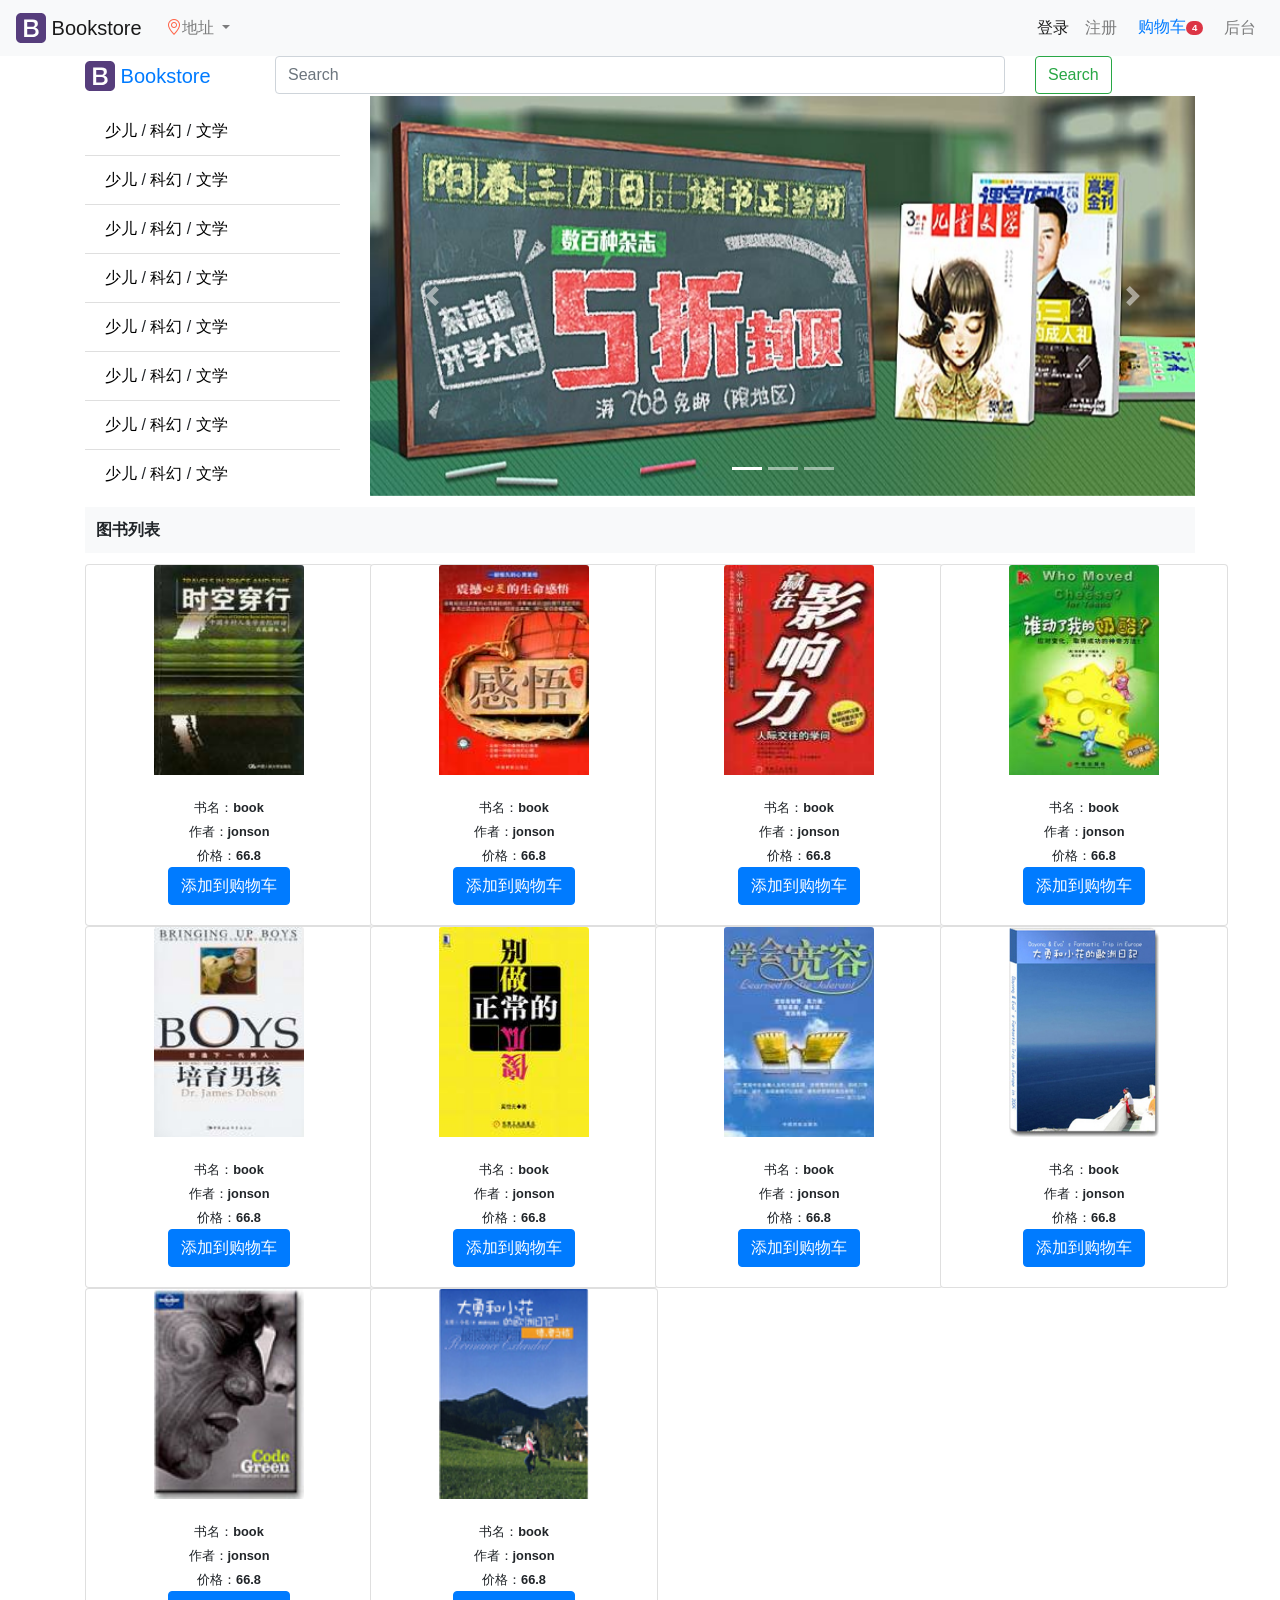
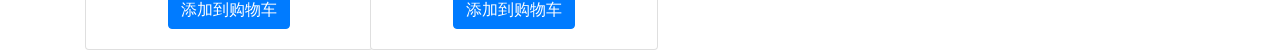
<file: src/main/webapp/index.html>
<!DOCTYPE html>
<html lang="zh-cn">

<head>
    <meta charset="UTF-8">
    <meta http-equiv="X-UA-Compatible" content="IE=edge">
    <meta name="viewport" content="width=device-width, initial-scale=1.0">
    <title>Book</title>
    <link rel="stylesheet" href="static/css/bootstrap.css">
    <script src="static/js/jquery-3.6.0.js"></script>
    <script src="static/js/bootstrap.bundle.js"></script>
    <link rel="stylesheet" href="https://cdn.jsdelivr.net/npm/bootstrap-icons@1.8.1/font/bootstrap-icons.css">
    <link rel="stylesheet" href="static/css/style.css">
    <script>
        $(function () {
            $("#ul1 li").each(function () {
                $(this).mouseenter(function () {
                    $(this).addClass("active");
                    // $("#ul1 li a").each(function(){
                    //     $(this).css("color","yellow");
                    // });
                });
                $(this).mouseleave(function () {
                    $(this).removeClass("active");
                });
            });

        });
    </script>
</head>

<body>

    <nav class="navbar navbar-expand-lg navbar-light bg-light sticky-top">
        <a class="navbar-brand" href="index.html">
            <img src="static/img/bootstrap-solid.svg" width="30" height="30" class="d-inline-block align-top" alt="">
            Bookstore
        </a>
        <button class="navbar-toggler" type="button" data-toggle="collapse" data-target="#navbarSupportedContent"
            aria-controls="navbarSupportedContent" aria-expanded="false" aria-label="Toggle navigation">
            <span class="navbar-toggler-icon"></span>
        </button>

        <div class="collapse navbar-collapse" id="navbarSupportedContent">
            <ul class="navbar-nav mr-auto">
                <li class="nav-item dropdown">
                    <a class="nav-link dropdown-toggle" href="#" id="navbarDropdown" role="button"
                        data-toggle="dropdown" aria-expanded="false">
                        <i style="color: tomato;" class="bi bi-geo-alt"></i>地址
                    </a>
                    <div class="dropdown-menu" aria-labelledby="navbarDropdown">
                        <a class="dropdown-item" href="#">中国大陆</a>
                        <div class="dropdown-divider"></div>
                        <a class="dropdown-item" href="#">河北</a>
                        <a class="dropdown-item" href="#">北京</a>
                    </div>
                </li>

            </ul>
            <form class="form-inline my-2 my-lg-0">
                <ul class="navbar-nav mr-auto">
                    <li class="nav-item active">
                        <a class="nav-link" href="login.html">登录 <span class="sr-only">(current)</span></a>

                    </li>
                    <li class="nav-item">
                        <a class="nav-link" href="register.html">注册 <span class="sr-only">(current)</span></a>
                    </li>
                    <li class="nav-item">
                        <!-- <a class="nav-link" href="#">购物车 <span class="sr-only">(current)</span></a> -->
                        <button class="btn btn-light my-2 my-sm-0" type="submit"><a style="text-decoration: none;"
                                href="#">购物车<small><span
                                        class="badge badge badge-pill badge-danger">4</span></small></a></button>
                    </li>
                    <li class="nav-item">
                        <a class="nav-link" href="imgtest.html">后台 <span class="sr-only">(current)</span></a>
                    </li>
                </ul>
            </form>
        </div>
    </nav>
    <div class="container">
        <div class="row clearfix">
            <div class="col-md-2 column">
                <a class="navbar-brand" href="index.html">
                    <img src="static/img/bootstrap-solid.svg" width="30" height="30" class="d-inline-block align-top"
                        alt="">
                    Bookstore
                </a>
            </div>
            <div class="col-md-8 column">
                <input class="form-control mr-sm-2" type="search" placeholder="Search" aria-label="Search">
            </div>

            <div class="col-md-2 column">
                <button class="btn btn-outline-success my-2 my-sm-0" type="submit">Search</button>

            </div>
            <div id="div1" class="col-md-3 column">

                <ul id="ul1" class="list-group list-group-flush">
                    <li class="list-group-item"><a href="#">少儿</a><span> / </span><a href="#">科幻</a><span> / </span><a
                            href="#">文学</a></li>
                    <li class="list-group-item"><a href="#">少儿</a><span> / </span><a href="#">科幻</a><span> / </span><a
                            href="#">文学</a></li>
                    <li class="list-group-item"><a href="#">少儿</a><span> / </span><a href="#">科幻</a><span> / </span><a
                            href="#">文学</a></li>
                    <li class="list-group-item"><a href="#">少儿</a><span> / </span><a href="#">科幻</a><span> / </span><a
                            href="#">文学</a></li>
                    <li class="list-group-item"><a href="#">少儿</a><span> / </span><a href="#">科幻</a><span> / </span><a
                            href="#">文学</a></li>
                    <li class="list-group-item"><a href="#">少儿</a><span> / </span><a href="#">科幻</a><span> / </span><a
                            href="#">文学</a></li>
                    <li class="list-group-item"><a href="#">少儿</a><span> / </span><a href="#">科幻</a><span> / </span><a
                            href="#">文学</a></li>
                    <li class="list-group-item"><a href="#">少儿</a><span> / </span><a href="#">科幻</a><span> / </span><a
                            href="#">文学</a></li>
                </ul>



            </div>
            <div class="col-md-9 column">
                <div id="carouselExampleIndicators" class="carousel slide" data-ride="carousel">
                    <ol class="carousel-indicators">
                        <li data-target="#carouselExampleIndicators" data-slide-to="0" class="active"></li>
                        <li data-target="#carouselExampleIndicators" data-slide-to="1"></li>
                        <li data-target="#carouselExampleIndicators" data-slide-to="2"></li>
                    </ol>
                    <div class="carousel-inner">
                        <div class="carousel-item active">
                            <img src="static/img/imgad/index_ad0.jpg" class="d-block w-100" alt="...">
                        </div>
                        <div class="carousel-item">
                            <img src="static/img/imgad/index_ad1.jpg" class="d-block w-100" alt="...">
                        </div>
                        <div class="carousel-item">
                            <img src="static/img/imgad/index_ad2.jpg" class="d-block w-100" alt="...">
                        </div>
                    </div>
                    <button class="carousel-control-prev" type="button" data-target="#carouselExampleIndicators"
                        data-slide="prev">
                        <span class="carousel-control-prev-icon" aria-hidden="true"></span>
                        <span class="sr-only">Previous</span>
                    </button>
                    <button class="carousel-control-next" type="button" data-target="#carouselExampleIndicators"
                        data-slide="next">
                        <span class="carousel-control-next-icon" aria-hidden="true"></span>
                        <span class="sr-only">Next</span>
                    </button>
                </div>
            </div>

        </div>
    </div>
    <div class="container">
        <div id="div2"><strong>图书列表</strong></div>
        <div class="row clearfix">

            <div class="col-sm-6 col-md-4 col-lg-3 ">
                <div class="card" style="width: 18rem;">
                    <a href="#"><img src="static/img/bookcover/101.jpg" class="card-img-top" alt="..."></a>
                    <div class="card-body">
                        <p><small>书名：<strong>book</strong></small></p>
                        <p><small>作者：<strong>jonson</strong></small></p>
                        <p><small>价格：<strong>66.8</strong></small></p>
                        <!-- <button type="button" class="btn btn-primary">添加到购物车</button> -->
                        <!-- Button trigger modal -->
                        <button type="button" class="btn btn-primary" data-toggle="modal" data-target="#staticBackdrop">
                            添加到购物车
                        </button>

                        <!-- Modal -->
                        <div class="modal fade" id="staticBackdrop" data-backdrop="static" data-keyboard="false"
                            tabindex="-1" aria-labelledby="staticBackdropLabel" aria-hidden="true">
                            <div class="modal-dialog modal-dialog-centered">
                                <div class="modal-content">
                                    <div class="modal-header">
                                        <h5 class="modal-title" id="staticBackdropLabel">确认</h5>
                                        <button type="button" class="close" data-dismiss="modal" aria-label="Close">
                                            <span aria-hidden="true">&times;</span>
                                        </button>
                                    </div>
                                    <div class="modal-body">
                                        确认要将本书籍添加到购物车嘛
                                    </div>
                                    <div class="modal-footer">
                                        <button type="button" class="btn btn-secondary"
                                            data-dismiss="modal">Close</button>
                                        <button type="button" class="btn btn-success">确定</button>
                                    </div>
                                </div>
                            </div>
                        </div>
                    </div>
                </div>
            </div>
            <div class="col-sm-6 col-md-4 col-lg-3 ">
                <div class="card" style="width: 18rem;">
                    <a href="#"><img src="static/img/bookcover/102.jpg" class="card-img-top" alt="..."></a>
                    <div class="card-body">
                        <p><small>书名：<strong>book</strong></small></p>
                        <p><small>作者：<strong>jonson</strong></small></p>
                        <p><small>价格：<strong>66.8</strong></small></p>
                        <!-- <button type="button" class="btn btn-primary">添加到购物车</button> -->
                        <!-- Button trigger modal -->
                        <button type="button" class="btn btn-primary" data-toggle="modal" data-target="#staticBackdrop">
                            添加到购物车
                        </button>

                        <!-- Modal -->
                        <div class="modal fade" id="staticBackdrop" data-backdrop="static" data-keyboard="false"
                            tabindex="-1" aria-labelledby="staticBackdropLabel" aria-hidden="true">
                            <div class="modal-dialog modal-dialog-centered">
                                <div class="modal-content">
                                    <div class="modal-header">
                                        <h5 class="modal-title" id="staticBackdropLabel">确认</h5>
                                        <button type="button" class="close" data-dismiss="modal" aria-label="Close">
                                            <span aria-hidden="true">&times;</span>
                                        </button>
                                    </div>
                                    <div class="modal-body">
                                        确认要将本书籍添加到购物车嘛
                                    </div>
                                    <div class="modal-footer">
                                        <button type="button" class="btn btn-secondary"
                                            data-dismiss="modal">Close</button>
                                        <button type="button" class="btn btn-success">确定</button>
                                    </div>
                                </div>
                            </div>
                        </div>
                    </div>
                </div>
            </div>
            <div class="col-sm-6 col-md-4 col-lg-3 ">
                <div class="card" style="width: 18rem;">
                    <a href="#"><img src="static/img/bookcover/103.jpg" class="card-img-top" alt="..."></a>
                    <div class="card-body">
                        <p><small>书名：<strong>book</strong></small></p>
                        <p><small>作者：<strong>jonson</strong></small></p>
                        <p><small>价格：<strong>66.8</strong></small></p>
                        <!-- <button type="button" class="btn btn-primary">添加到购物车</button> -->
                        <!-- Button trigger modal -->
                        <button type="button" class="btn btn-primary" data-toggle="modal" data-target="#staticBackdrop">
                            添加到购物车
                        </button>

                        <!-- Modal -->
                        <div class="modal fade" id="staticBackdrop" data-backdrop="static" data-keyboard="false"
                            tabindex="-1" aria-labelledby="staticBackdropLabel" aria-hidden="true">
                            <div class="modal-dialog modal-dialog-centered">
                                <div class="modal-content">
                                    <div class="modal-header">
                                        <h5 class="modal-title" id="staticBackdropLabel">确认</h5>
                                        <button type="button" class="close" data-dismiss="modal" aria-label="Close">
                                            <span aria-hidden="true">&times;</span>
                                        </button>
                                    </div>
                                    <div class="modal-body">
                                        确认要将本书籍添加到购物车嘛
                                    </div>
                                    <div class="modal-footer">
                                        <button type="button" class="btn btn-secondary"
                                            data-dismiss="modal">Close</button>
                                        <button type="button" class="btn btn-success">确定</button>
                                    </div>
                                </div>
                            </div>
                        </div>
                    </div>
                </div>
            </div>
            <div class="col-sm-6 col-md-4 col-lg-3 ">
                <div class="card" style="width: 18rem;">
                    <a href="#"><img src="static/img/bookcover/104.jpg" class="card-img-top" alt="..."></a>
                    <div class="card-body">
                        <p><small>书名：<strong>book</strong></small></p>
                        <p><small>作者：<strong>jonson</strong></small></p>
                        <p><small>价格：<strong>66.8</strong></small></p>
                        <!-- <button type="button" class="btn btn-primary">添加到购物车</button> -->
                        <!-- Button trigger modal -->
                        <button type="button" class="btn btn-primary" data-toggle="modal" data-target="#staticBackdrop">
                            添加到购物车
                        </button>

                        <!-- Modal -->
                        <div class="modal fade" id="staticBackdrop" data-backdrop="static" data-keyboard="false"
                            tabindex="-1" aria-labelledby="staticBackdropLabel" aria-hidden="true">
                            <div class="modal-dialog modal-dialog-centered">
                                <div class="modal-content">
                                    <div class="modal-header">
                                        <h5 class="modal-title" id="staticBackdropLabel">确认</h5>
                                        <button type="button" class="close" data-dismiss="modal" aria-label="Close">
                                            <span aria-hidden="true">&times;</span>
                                        </button>
                                    </div>
                                    <div class="modal-body">
                                        确认要将本书籍添加到购物车嘛
                                    </div>
                                    <div class="modal-footer">
                                        <button type="button" class="btn btn-secondary"
                                            data-dismiss="modal">Close</button>
                                        <button type="button" class="btn btn-success">确定</button>
                                    </div>
                                </div>
                            </div>
                        </div>
                    </div>
                </div>
            </div>
            <div class="col-sm-6 col-md-4 col-lg-3 ">
                <div class="card" style="width: 18rem;">
                    <a href="#"><img src="static/img/bookcover/105.jpg" class="card-img-top" alt="..."></a>
                    <div class="card-body">
                        <p><small>书名：<strong>book</strong></small></p>
                        <p><small>作者：<strong>jonson</strong></small></p>
                        <p><small>价格：<strong>66.8</strong></small></p>
                        <!-- <button type="button" class="btn btn-primary">添加到购物车</button> -->
                        <!-- Button trigger modal -->
                        <button type="button" class="btn btn-primary" data-toggle="modal" data-target="#staticBackdrop">
                            添加到购物车
                        </button>

                        <!-- Modal -->
                        <div class="modal fade" id="staticBackdrop" data-backdrop="static" data-keyboard="false"
                            tabindex="-1" aria-labelledby="staticBackdropLabel" aria-hidden="true">
                            <div class="modal-dialog modal-dialog-centered">
                                <div class="modal-content">
                                    <div class="modal-header">
                                        <h5 class="modal-title" id="staticBackdropLabel">确认</h5>
                                        <button type="button" class="close" data-dismiss="modal" aria-label="Close">
                                            <span aria-hidden="true">&times;</span>
                                        </button>
                                    </div>
                                    <div class="modal-body">
                                        确认要将本书籍添加到购物车嘛
                                    </div>
                                    <div class="modal-footer">
                                        <button type="button" class="btn btn-secondary"
                                            data-dismiss="modal">Close</button>
                                        <button type="button" class="btn btn-success">确定</button>
                                    </div>
                                </div>
                            </div>
                        </div>
                    </div>
                </div>
            </div>
            <div class="col-sm-6 col-md-4 col-lg-3 ">
                <div class="card" style="width: 18rem;">
                    <a href="#"><img src="static/img/bookcover/106.jpg" class="card-img-top" alt="..."></a>
                    <div class="card-body">
                        <p><small>书名：<strong>book</strong></small></p>
                        <p><small>作者：<strong>jonson</strong></small></p>
                        <p><small>价格：<strong>66.8</strong></small></p>
                        <!-- <button type="button" class="btn btn-primary">添加到购物车</button> -->
                        <!-- Button trigger modal -->
                        <button type="button" class="btn btn-primary" data-toggle="modal" data-target="#staticBackdrop">
                            添加到购物车
                        </button>

                        <!-- Modal -->
                        <div class="modal fade" id="staticBackdrop" data-backdrop="static" data-keyboard="false"
                            tabindex="-1" aria-labelledby="staticBackdropLabel" aria-hidden="true">
                            <div class="modal-dialog modal-dialog-centered">
                                <div class="modal-content">
                                    <div class="modal-header">
                                        <h5 class="modal-title" id="staticBackdropLabel">确认</h5>
                                        <button type="button" class="close" data-dismiss="modal" aria-label="Close">
                                            <span aria-hidden="true">&times;</span>
                                        </button>
                                    </div>
                                    <div class="modal-body">
                                        确认要将本书籍添加到购物车嘛
                                    </div>
                                    <div class="modal-footer">
                                        <button type="button" class="btn btn-secondary"
                                            data-dismiss="modal">Close</button>
                                        <button type="button" class="btn btn-success">确定</button>
                                    </div>
                                </div>
                            </div>
                        </div>
                    </div>
                </div>
            </div>
            <div class="col-sm-6 col-md-4 col-lg-3 ">
                <div class="card" style="width: 18rem;">
                    <a href="#"><img src="static/img/bookcover/107.jpg" class="card-img-top" alt="..."></a>
                    <div class="card-body">
                        <p><small>书名：<strong>book</strong></small></p>
                        <p><small>作者：<strong>jonson</strong></small></p>
                        <p><small>价格：<strong>66.8</strong></small></p>
                        <!-- <button type="button" class="btn btn-primary">添加到购物车</button> -->
                        <!-- Button trigger modal -->
                        <button type="button" class="btn btn-primary" data-toggle="modal" data-target="#staticBackdrop">
                            添加到购物车
                        </button>

                        <!-- Modal -->
                        <div class="modal fade" id="staticBackdrop" data-backdrop="static" data-keyboard="false"
                            tabindex="-1" aria-labelledby="staticBackdropLabel" aria-hidden="true">
                            <div class="modal-dialog modal-dialog-centered">
                                <div class="modal-content">
                                    <div class="modal-header">
                                        <h5 class="modal-title" id="staticBackdropLabel">确认</h5>
                                        <button type="button" class="close" data-dismiss="modal" aria-label="Close">
                                            <span aria-hidden="true">&times;</span>
                                        </button>
                                    </div>
                                    <div class="modal-body">
                                        确认要将本书籍添加到购物车嘛
                                    </div>
                                    <div class="modal-footer">
                                        <button type="button" class="btn btn-secondary"
                                            data-dismiss="modal">Close</button>
                                        <button type="button" class="btn btn-success">确定</button>
                                    </div>
                                </div>
                            </div>
                        </div>
                    </div>
                </div>
            </div>
            <div class="col-sm-6 col-md-4 col-lg-3 ">
                <div class="card" style="width: 18rem;">
                    <a href="#"><img src="static/img/bookcover/bookcover.jpg" class="card-img-top" alt="..."></a>
                    <div class="card-body">
                        <p><small>书名：<strong>book</strong></small></p>
                        <p><small>作者：<strong>jonson</strong></small></p>
                        <p><small>价格：<strong>66.8</strong></small></p>
                        <!-- <button type="button" class="btn btn-primary">添加到购物车</button> -->
                        <!-- Button trigger modal -->
                        <button type="button" class="btn btn-primary" data-toggle="modal" data-target="#staticBackdrop">
                            添加到购物车
                        </button>

                        <!-- Modal -->
                        <div class="modal fade" id="staticBackdrop" data-backdrop="static" data-keyboard="false"
                            tabindex="-1" aria-labelledby="staticBackdropLabel" aria-hidden="true">
                            <div class="modal-dialog modal-dialog-centered">
                                <div class="modal-content">
                                    <div class="modal-header">
                                        <h5 class="modal-title" id="staticBackdropLabel">确认</h5>
                                        <button type="button" class="close" data-dismiss="modal" aria-label="Close">
                                            <span aria-hidden="true">&times;</span>
                                        </button>
                                    </div>
                                    <div class="modal-body">
                                        确认要将本书籍添加到购物车嘛
                                    </div>
                                    <div class="modal-footer">
                                        <button type="button" class="btn btn-secondary"
                                            data-dismiss="modal">Close</button>
                                        <button type="button" class="btn btn-success">确定</button>
                                    </div>
                                </div>
                            </div>
                        </div>
                    </div>
                </div>
            </div>
            <div class="col-sm-6 col-md-4 col-lg-3 ">
                <div class="card" style="width: 18rem;">
                    <a href="#"><img src="static/img/bookcover/code.jpg" class="card-img-top" alt="..."></a>
                    <div class="card-body">
                        <p><small>书名：<strong>book</strong></small></p>
                        <p><small>作者：<strong>jonson</strong></small></p>
                        <p><small>价格：<strong>66.8</strong></small></p>
                        <!-- <button type="button" class="btn btn-primary">添加到购物车</button> -->
                        <!-- Button trigger modal -->
                        <button type="button" class="btn btn-primary" data-toggle="modal" data-target="#staticBackdrop">
                            添加到购物车
                        </button>

                        <!-- Modal -->
                        <div class="modal fade" id="staticBackdrop" data-backdrop="static" data-keyboard="false"
                            tabindex="-1" aria-labelledby="staticBackdropLabel" aria-hidden="true">
                            <div class="modal-dialog modal-dialog-centered">
                                <div class="modal-content">
                                    <div class="modal-header">
                                        <h5 class="modal-title" id="staticBackdropLabel">确认</h5>
                                        <button type="button" class="close" data-dismiss="modal" aria-label="Close">
                                            <span aria-hidden="true">&times;</span>
                                        </button>
                                    </div>
                                    <div class="modal-body">
                                        确认要将本书籍添加到购物车嘛
                                    </div>
                                    <div class="modal-footer">
                                        <button type="button" class="btn btn-secondary"
                                            data-dismiss="modal">Close</button>
                                        <button type="button" class="btn btn-success">确定</button>
                                    </div>
                                </div>
                            </div>
                        </div>
                    </div>
                </div>
            </div>
            <div class="col-sm-6 col-md-4 col-lg-3 ">
                <div class="card" style="width: 18rem;">
                    <a href="#"><img src="static/img/bookcover/dayongxiaohua.jpg" class="card-img-top" alt="..."></a>
                    <div class="card-body">
                        <p><small>书名：<strong>book</strong></small></p>
                        <p><small>作者：<strong>jonson</strong></small></p>
                        <p><small>价格：<strong>66.8</strong></small></p>
                        <!-- <button type="button" class="btn btn-primary">添加到购物车</button> -->
                        <!-- Button trigger modal -->
                        <button type="button" class="btn btn-primary" data-toggle="modal" data-target="#staticBackdrop">
                            添加到购物车
                        </button>

                        <!-- Modal -->
                        <div class="modal fade" id="staticBackdrop" data-backdrop="static" data-keyboard="false"
                            tabindex="-1" aria-labelledby="staticBackdropLabel" aria-hidden="true">
                            <div class="modal-dialog modal-dialog-centered">
                                <div class="modal-content">
                                    <div class="modal-header">
                                        <h5 class="modal-title" id="staticBackdropLabel">确认</h5>
                                        <button type="button" class="close" data-dismiss="modal" aria-label="Close">
                                            <span aria-hidden="true">&times;</span>
                                        </button>
                                    </div>
                                    <div class="modal-body">
                                        确认要将本书籍添加到购物车嘛
                                    </div>
                                    <div class="modal-footer">
                                        <button type="button" class="btn btn-secondary"
                                            data-dismiss="modal">Close</button>
                                        <button type="button" class="btn btn-success">确定</button>
                                    </div>
                                </div>
                            </div>
                        </div>
                    </div>
                </div>
            </div>
        </div>
    </div>
</body>

</html>
</file>
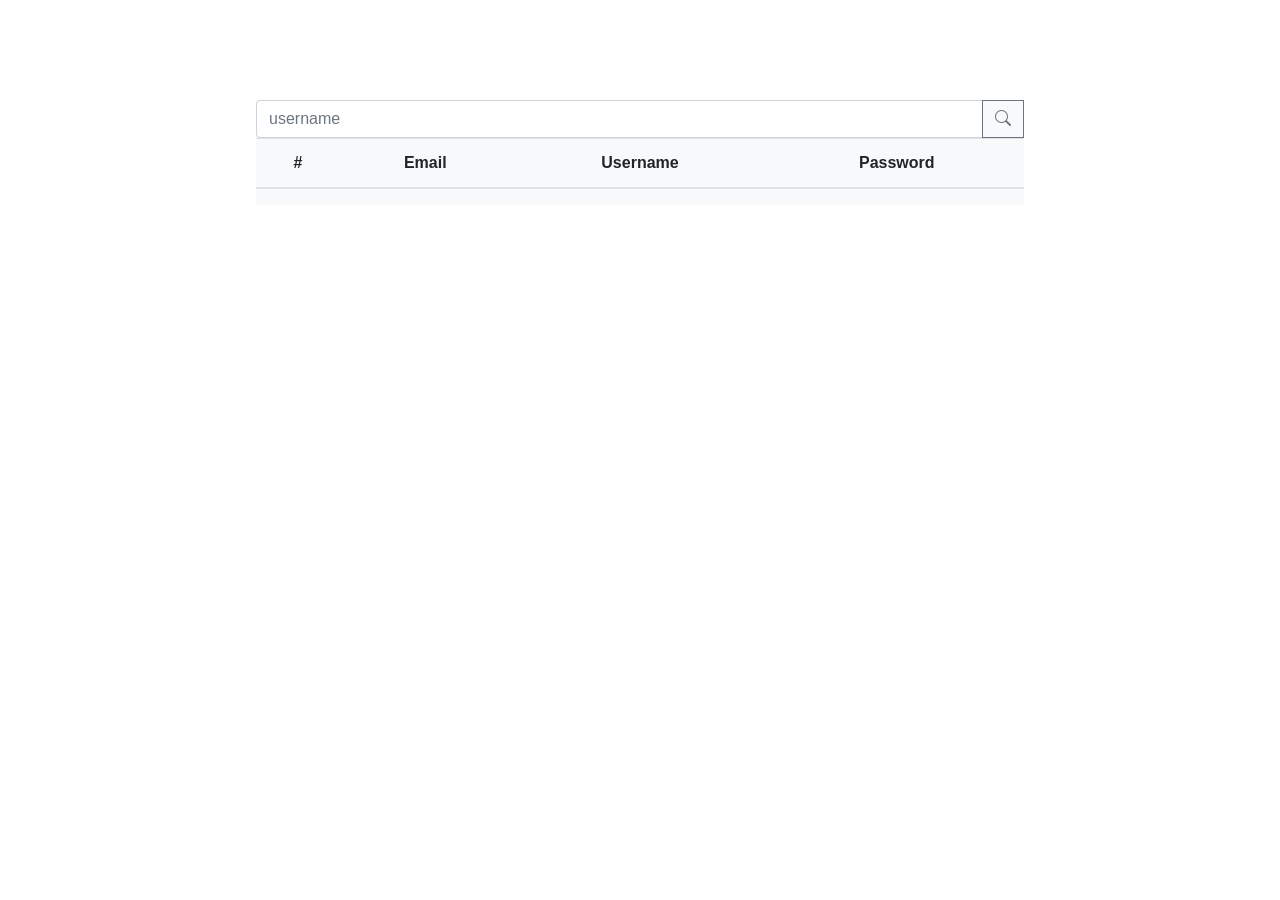
<file: src/main/webapp/ListAjax.html>
<!DOCTYPE html>
<html lang="en">
<head>
    <meta charset="UTF-8">
    <title>List</title>
    <link rel="stylesheet" href="static/css/bootstrap.css">
    <script src="static/js/jquery-3.6.0.js"></script>
    <script src="static/js/bootstrap.bundle.js"></script>
    <link rel="stylesheet" href="https://cdn.jsdelivr.net/npm/bootstrap-icons@1.8.1/font/bootstrap-icons.css">
</head>
<body>
<style>
    #main {
        width: 60%;
        /*background-color: #f5f5f5;*/
        margin: 100px auto 0 auto;
        text-align: center;
    }
</style>
<div id="main" class="bg-light">
    <div class="input-group mb-3">
        <input id="searchUserInp" type="text" class="form-control" placeholder="username" aria-label="username"
               aria-describedby="searchUserBtn">
        <div class="input-group-append">
            <button class="btn btn-outline-secondary" type="button" id="searchUserBtn" href=""><i
                    class="bi bi-search"></i></button>
        </div>

        <table class="table table-hover ">
            <thead>
            <tr>
                <th scope="col">#</th>
                <th scope="col">Email</th>
                <th scope="col">Username</th>
                <th scope="col">Password</th>
            </tr>
            </thead>
            <tbody id="lists">
            </tbody>
        </table>
    </div>
</div>
<script>
    $(function () {
        $('#searchUserBtn').click(function () {
            $.get("ListAjaxServlet", {username: $("#searchUserInp").val()}, function (users) {
                $("#lists").empty();
                if (users.length != 0) {
                    for(user in users) {
                        $("#lists").append("<tr><th scope=\"row\">" + users[user].id + "</th><td>" + users[user].email + "</td><td>" + users[user].username + "</td><td>" + users[user].password + "</td></tr>");
                    }
                    // console.log(users);
                }else {
                    $("#lists").append("<tr><td colspan='4'>No data</td></tr>");
                }
                // $("#lists tr:even").addClass("table-dark");

            });
            return false;
        });


    });
</script>
</body>
</html>
</file>
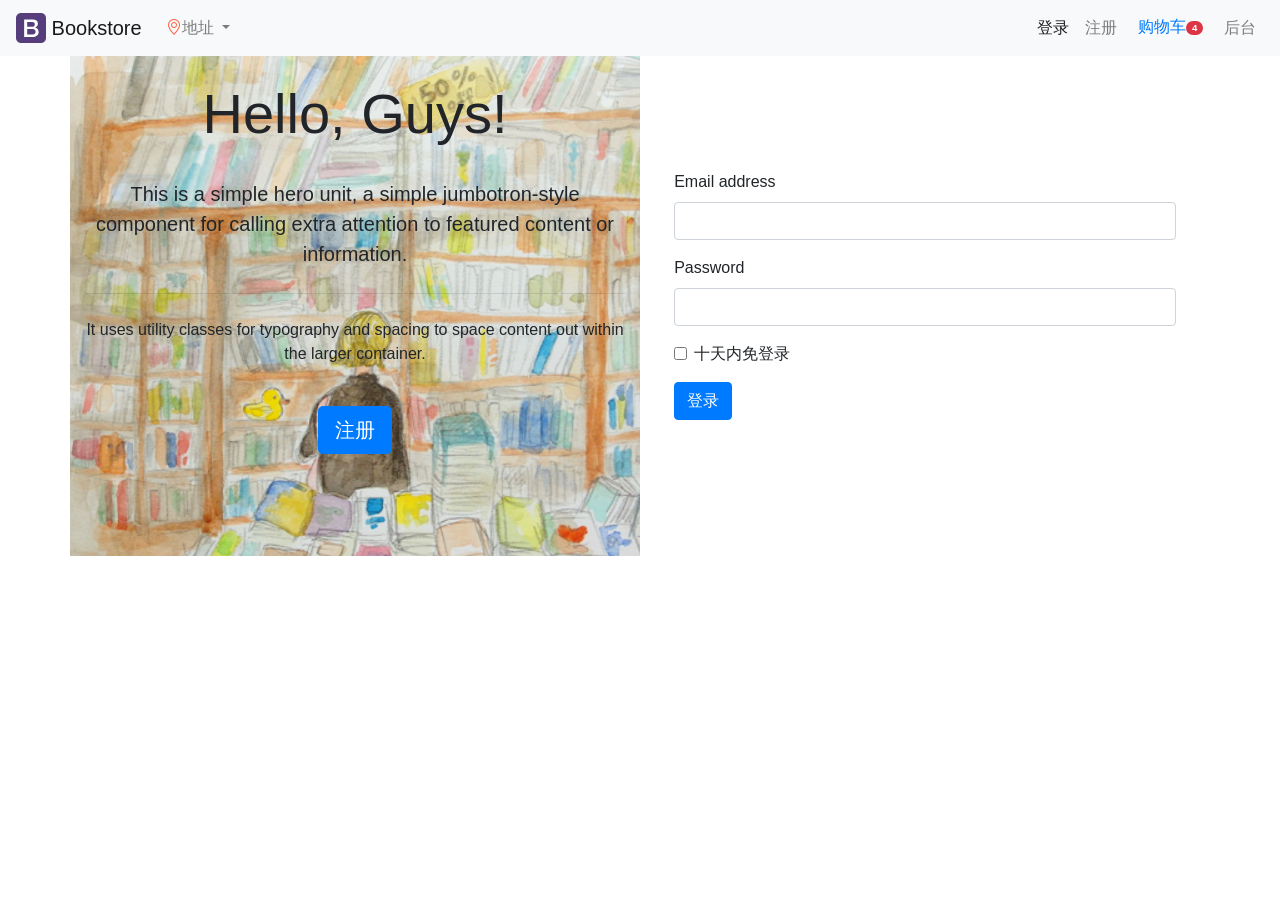
<file: src/main/webapp/login.html>
<!DOCTYPE html>
<html lang="zh-cn">

<head>
    <meta charset="UTF-8">
    <meta http-equiv="X-UA-Compatible" content="IE=edge">
    <meta name="viewport" content="width=device-width, initial-scale=1.0">
    <title>Book</title>
    <link rel="stylesheet" href="static/css/bootstrap.css">
    <script src="static/js/jquery-3.6.0.js"></script>
    <script src="static/js/bootstrap.bundle.js"></script>
    <link rel="stylesheet" href="https://cdn.jsdelivr.net/npm/bootstrap-icons@1.8.1/font/bootstrap-icons.css">
    <link rel="stylesheet" href="static/css/style.css">
    <script src="static/js/register.js"></script>
</head>

<body>

<nav class="navbar navbar-expand-lg navbar-light bg-light sticky-top">
    <a class="navbar-brand" href="index.html">
        <img src="static/img/bootstrap-solid.svg" width="30" height="30" class="d-inline-block align-top" alt="">
        Bookstore
    </a>
    <button class="navbar-toggler" type="button" data-toggle="collapse" data-target="#navbarSupportedContent"
            aria-controls="navbarSupportedContent" aria-expanded="false" aria-label="Toggle navigation">
        <span class="navbar-toggler-icon"></span>
    </button>

    <div class="collapse navbar-collapse" id="navbarSupportedContent">
        <ul class="navbar-nav mr-auto">
            <li class="nav-item dropdown">
                <a class="nav-link dropdown-toggle" href="#" id="navbarDropdown" role="button"
                   data-toggle="dropdown" aria-expanded="false">
                    <i style="color: tomato;" class="bi bi-geo-alt"></i>地址
                </a>
                <div class="dropdown-menu" aria-labelledby="navbarDropdown">
                    <a class="dropdown-item" href="#">中国大陆</a>
                    <div class="dropdown-divider"></div>
                    <a class="dropdown-item" href="#">河北</a>
                    <a class="dropdown-item" href="#">北京</a>
                </div>
            </li>
        </ul>
        <form class="form-inline my-2 my-lg-0">
            <ul class="navbar-nav mr-auto">
                <li class="nav-item active">
                    <a class="nav-link" href="login.html">登录 <span class="sr-only">(current)</span></a>

                </li>
                <li class="nav-item">
                    <a class="nav-link" href="register.html">注册 <span class="sr-only">(current)</span></a>
                </li>
                <li class="nav-item">
                    <!-- <a class="nav-link" href="#">购物车 <span class="sr-only">(current)</span></a> -->
                    <button class="btn btn-light my-2 my-sm-0" type="submit"><a style="text-decoration: none;"
                                                                                href="#">购物车<small><span
                            class="badge badge badge-pill badge-danger">4</span></small></a></button>
                </li>
                <li class="nav-item">
                    <a class="nav-link" href="#">后台 <span class="sr-only">(current)</span></a>
                </li>
            </ul>
        </form>
    </div>
</nav>

<div class="container">
    <div class="row clearfix">
        <div id="div3" class="col-md-6 column">
            <div class="">
                <br>
                <h1 class="display-4">Hello, Guys!</h1><br>
                <p class="lead">This is a simple hero unit, a simple jumbotron-style component for calling extra
                    attention to featured content or information.</p>
                <hr class="my-4">
                <p>It uses utility classes for typography and spacing to space content out within the larger
                    container.</p>
                <br>
                <a class="btn btn-primary btn-lg" href="register.html" role="button">注册</a>
            </div>
        </div>
        <div id="div4" class="col-md-6 column">
            <form action="userlogin" method="get">
                <div class="form-group">
                    <label for="username">Email address</label>
                    <input name="username" type="email" class="form-control" id="username" aria-describedby="emailHelp">
                </div>
                <div class="form-group">
                    <label for="password">Password</label>
                    <input name="password" type="password" class="form-control" id="password">
                </div>
                <div class="form-group form-check">
                    <input type="checkbox" class="form-check-input" name="logincheck" id="logincheck1">
                    <label class="form-check-label" for="logincheck1">十天内免登录</label>
                </div>
                <button type="submit" class="btn btn-primary">登录</button>
            </form>
        </div>
    </div>
</div>

</body>

</html>
</file>
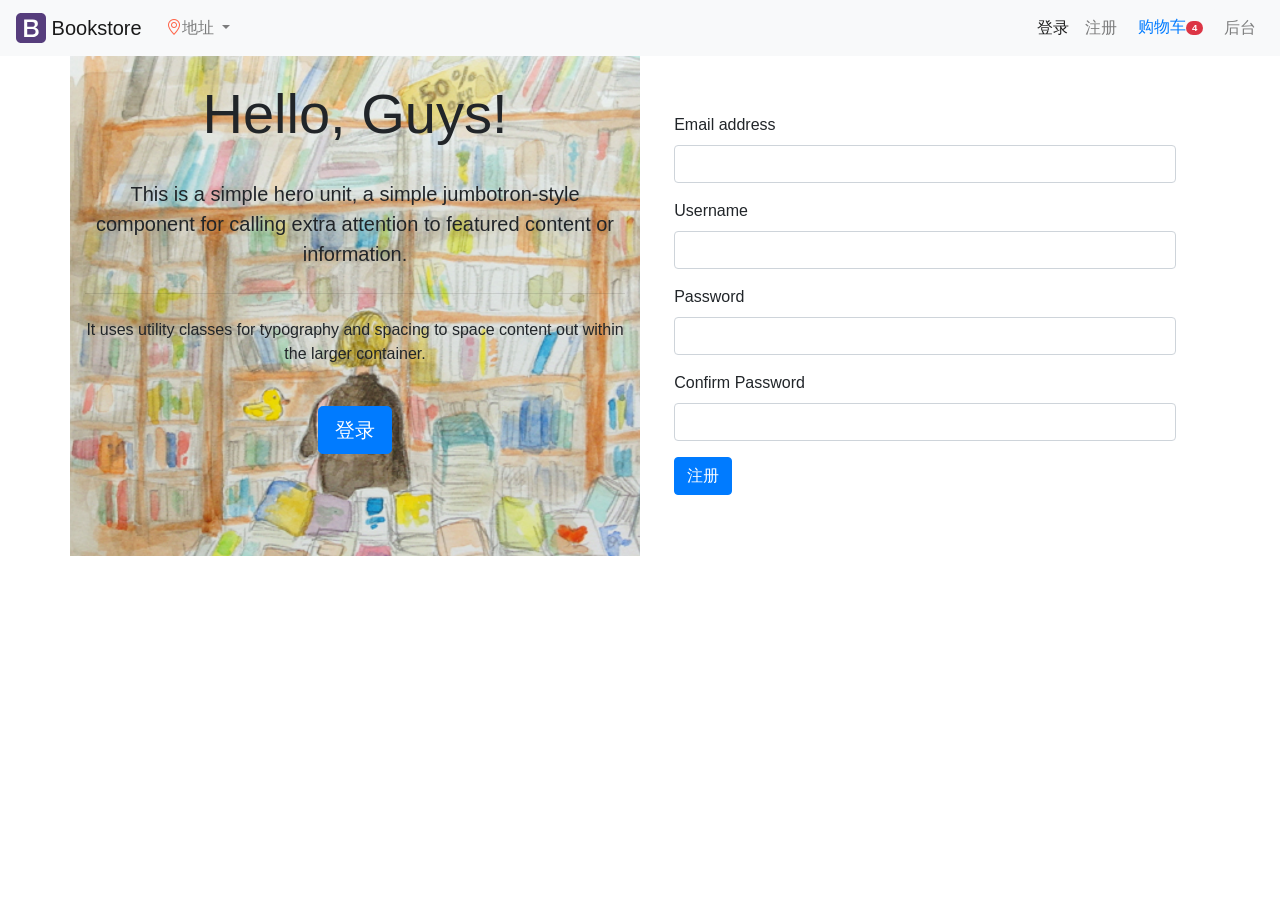
<file: src/main/webapp/register.html>
<!DOCTYPE html>
<html lang="zh-cn">

<head>
    <meta charset="UTF-8">
    <meta http-equiv="X-UA-Compatible" content="IE=edge">
    <meta name="viewport" content="width=device-width, initial-scale=1.0">
    <title>Book</title>
    <link rel="stylesheet" href="static/css/bootstrap.css">
    <script src="static/js/jquery-3.6.0.js"></script>
    <script src="static/js/bootstrap.bundle.js"></script>
    <link rel="stylesheet" href="https://cdn.jsdelivr.net/npm/bootstrap-icons@1.8.1/font/bootstrap-icons.css">
    <link rel="stylesheet" href="static/css/style.css">
</head>

<body>
<nav class="navbar navbar-expand-lg navbar-light bg-light sticky-top">
    <a class="navbar-brand" href="index.html">
        <img src="static/img/bootstrap-solid.svg" width="30" height="30" class="d-inline-block align-top" alt="">
        Bookstore
    </a>
    <button class="navbar-toggler" type="button" data-toggle="collapse" data-target="#navbarSupportedContent"
            aria-controls="navbarSupportedContent" aria-expanded="false" aria-label="Toggle navigation">
        <span class="navbar-toggler-icon"></span>
    </button>

    <div class="collapse navbar-collapse" id="navbarSupportedContent">
        <ul class="navbar-nav mr-auto">
            <li class="nav-item dropdown">
                <a class="nav-link dropdown-toggle" href="#" id="navbarDropdown" role="button"
                   data-toggle="dropdown" aria-expanded="false">
                    <i style="color: tomato;" class="bi bi-geo-alt"></i>地址
                </a>
                <div class="dropdown-menu" aria-labelledby="navbarDropdown">
                    <a class="dropdown-item" href="#">中国大陆</a>
                    <div class="dropdown-divider"></div>
                    <a class="dropdown-item" href="#">河北</a>
                    <a class="dropdown-item" href="#">北京</a>
                </div>
            </li>
        </ul>
        <form class="form-inline my-2 my-lg-0">
            <ul class="navbar-nav mr-auto">
                <li class="nav-item active">
                    <a class="nav-link" href="login.html">登录 <span class="sr-only">(current)</span></a>

                </li>
                <li class="nav-item">
                    <a class="nav-link" href="register.html">注册 <span class="sr-only">(current)</span></a>
                </li>
                <li class="nav-item">
                    <!-- <a class="nav-link" href="#">购物车 <span class="sr-only">(current)</span></a> -->
                    <button class="btn btn-light my-2 my-sm-0" type="submit"><a style="text-decoration: none;"
                                                                                href="#">购物车<small><span
                            class="badge badge badge-pill badge-danger">4</span></small></a></button>
                </li>
                <li class="nav-item">
                    <a class="nav-link" href="#">后台 <span class="sr-only">(current)</span></a>
                </li>
            </ul>
        </form>
    </div>
</nav>

<div class="container">
    <div class="row clearfix">
        <div id="div3" class="col-md-6 column">
            <div class="">
                <br>
                <h1 class="display-4">Hello, Guys!</h1><br>
                <p class="lead">This is a simple hero unit, a simple jumbotron-style component for calling extra
                    attention to featured content or information.</p>
                <hr class="my-4">
                <p>It uses utility classes for typography and spacing to space content out within the larger
                    container.</p>
                <br>
                <a class="btn btn-primary btn-lg" href="login.html" role="button">登录</a>
            </div>
        </div>
        <div id="div5" class="col-md-6 column">
            <form id="registerform">
                <div class="form-group">
                    <label for="InputEmail1">Email address</label>
                    <input type="email" name="email" class="form-control " id="InputEmail1"
                           aria-describedby="emailHelp" onfocus="alertShow(this)">
                    <small id="emailHelp" class="alert alert-secondary form-text text-muted">您可以使用任意邮箱，
                        <footer
                                class="blockquote-footer">如果为qq邮箱会默认使用改qq头像为初始头像
                        </footer>
                    </small>
                    <div class="invalid-feedback">
                        请输入正确的邮箱地址。
                    </div>
                </div>
                <div class="form-group">
                    <label for="InputUsername">Username</label>
                    <input type="username" name="username" class="form-control " id="InputUsername"
                           aria-describedby="usernameHelp" onblur="isSave()" onfocus="alertShow(this)">
                    <small id="usernameHelp"
                           class="alert alert-secondary form-text text-muted">你可以使用字母、数字,和下划线</small>
                    <div class="invalid-feedback">
                        您只能输入 5-20 个字符的字母和数字，且不能为空。
                    </div>
                </div>
                <div class="form-group">
                    <label for="Password1">Password</label>
                    <input type="password" name="password" class="form-control" id="Password1"
                           onfocus="alertShow(this)" aria-describedby="password1Help">
                    <small id="Password1Help" class="alert alert-secondary form-text text-muted">您可以使用8-20
                        个字符的字母和数字</small>

                    <div class="invalid-feedback">
                        您的密码长度必须为 8-20 个字符，包含字母和数字，并且不得包含空格、特殊字符或表情符号。
                    </div>
                </div>
                <div class="form-group">
                    <label for="Password2">Confirm Password</label>
                    <input type="password" name="regpassword" class="form-control" id="Password2"
                           data-toggle="popover" aria-describedby="password2Help" title="提示" data-content="密码与第一次不匹配"
                           onfocus="alertShow(this)">
                    <small id="Password2Help"
                           class="alert alert-secondary form-text text-muted">需要与第一次输入的密码相同</small>

                    <div class="invalid-feedback">
                        您输入的密码必须与第一次输入的密码相同。
                    </div>
                    <!--                    <small id="passwordHelp2" class="alert alert-secondary form-text text-muted">你可以使用字母、数字,和下划线</small>-->
                </div>

                <button id="submitbtn" type="submit" class="btn btn-primary">注册</button>
            </form>
        </div>
    </div>
</div>
<script src="static/js/register.js"></script>
</body>

</html>
</file>
<file: src/main/webapp/static/css/style.css>
#carouselExampleIndicators {
    height: 400px;
}

#carouselExampleIndicators .carousel-inner>.carousel-item>img {
    display: block;
    width: 100%;
    height: 400px;
}
#div1{
    display: block;
    height: 400px;
    padding-top: 1%;
}
#div1 ul li a{
    color: #000;
}
#div1 ul li a:hover{
    color: #fff;
}
#div2{
    background-color: rgb(248,249,250);
    margin: 1% 0px;
    padding: 1% 1%;
}
.card img{
    text-align: center;
    margin: auto;
    width: 150px;
    height: 210px;
}
.card{
    text-align: center;
}
.card-body p{
    margin: 0px;
}
#div3{
    text-align: center;
    width: 700px;
    height: 500px;
    /* background: url(https://gitee.com/gaigaisang/photobed/raw/master/img/image-20220313213253013.png); */
    background: url(../img/logo.png);
}
#div4{
    padding: 10% 3%;
}
#div5{
    padding: 5% 3%;
}
#tb1{
    text-align: center;
    background-color: red;
}
</file>
